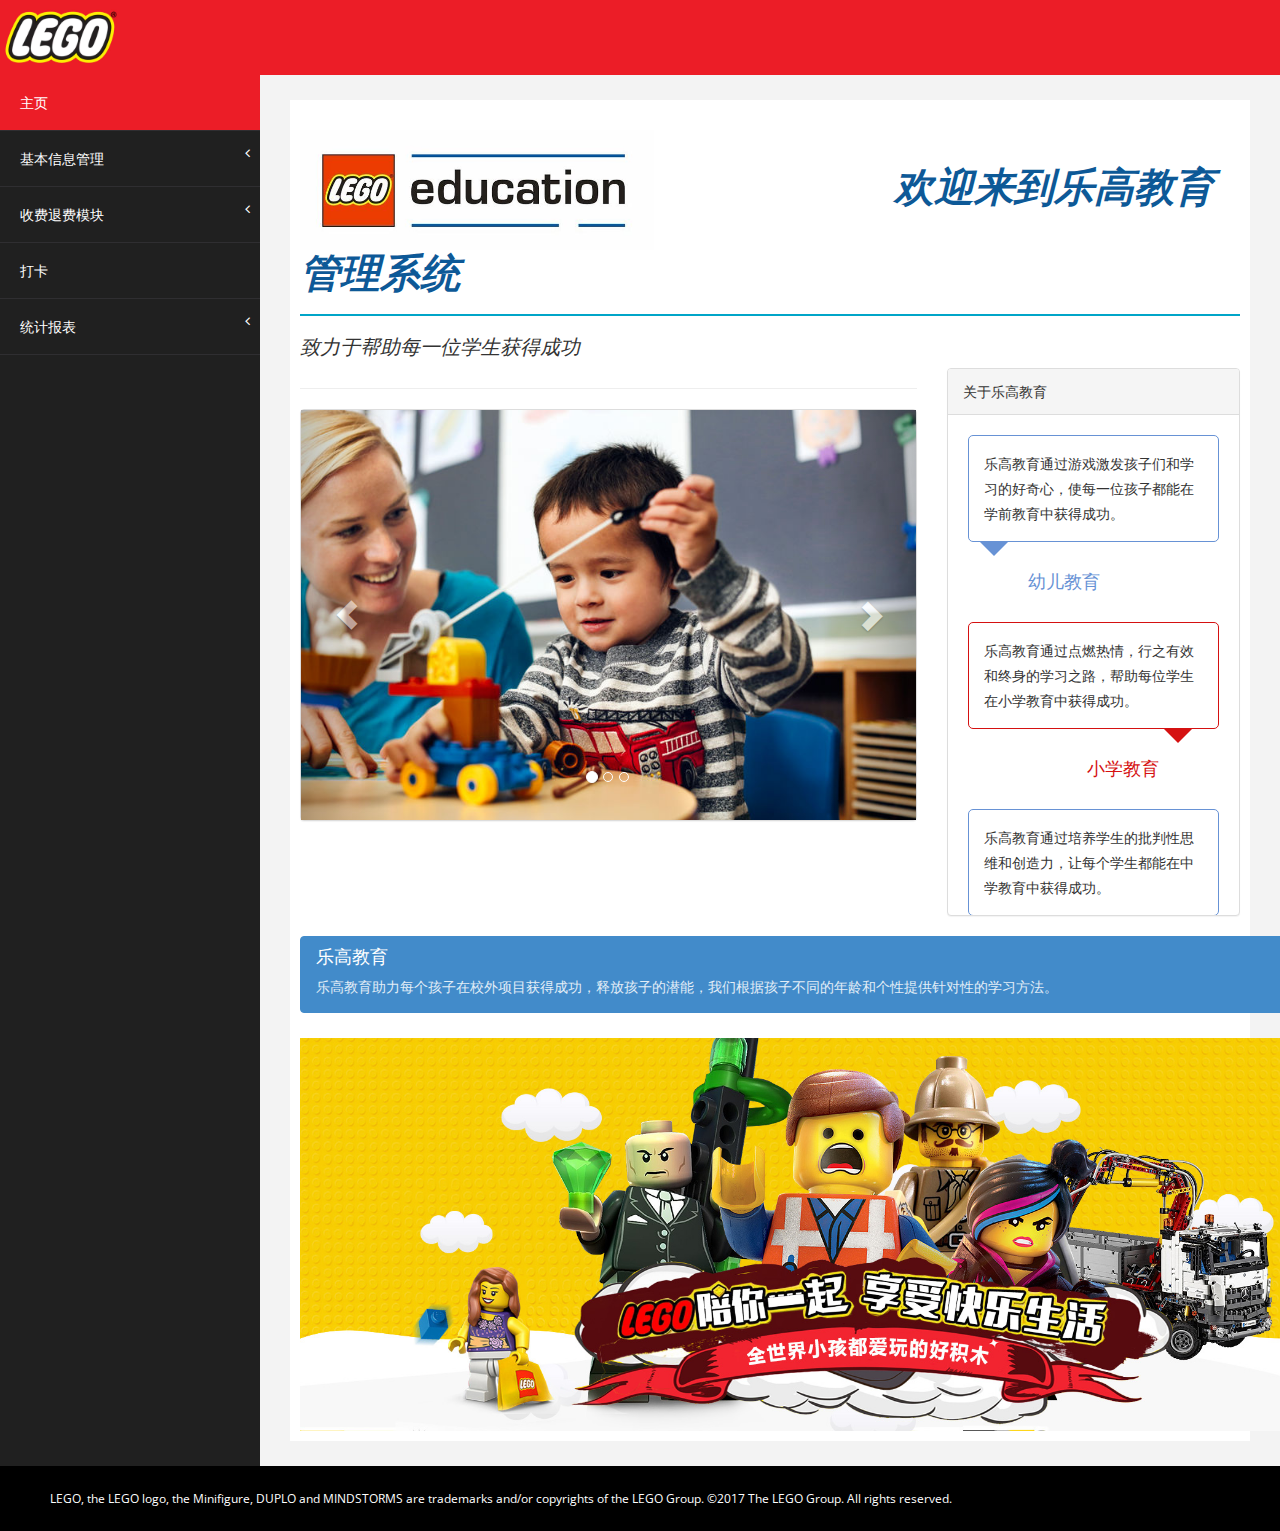
<file: eclipse-workspace/Lego2.0/WebRoot/index.html>
﻿<!DOCTYPE html>
<html xmlns="http://www.w3.org/1999/xhtml">
<head>
    <meta charset="utf-8" />
    <meta name="viewport" content="width=device-width, initial-scale=1.0" />
    <title>首页</title>

    <!-- BOOTSTRAP STYLES-->
    <link href="css/bootstrap.css" rel="stylesheet" />
    <!-- FONTAWESOME STYLES-->
    <link href="css/font-awesome.css" rel="stylesheet" />
       <!--CUSTOM BASIC STYLES-->
    <link href="css/basic.css" rel="stylesheet" />
    <!--CUSTOM MAIN STYLES-->
    <link href="css/custom.css" rel="stylesheet" />
    <!-- GOOGLE FONTS-->
    <link href='https://fonts.googleapis.com/css?family=Open+Sans' rel='stylesheet' type='text/css' />
	<script src=" js/jquery-1.10.2.js"></script>
	<script src=" js/lg.js"></script>
	
</head>
<body>
    <div id="wrapper">
        <nav class="navbar navbar-default navbar-cls-top " role="navigation" style="margin-bottom: 0">
            <div class="navbar-header">
                <button type="button" class="navbar-toggle" data-toggle="collapse" data-target=".sidebar-collapse">
                    <span class="sr-only">Toggle navigation</span>
                    <span class="icon-bar"></span>
                    <span class="icon-bar"></span>
                    <span class="icon-bar"></span>
                </button>
                <img src="img/Logo/LEGO.jpg"   height="75px">
            </div>

            
        </nav>
        <!-- /. NAV TOP  -->
        <nav class="navbar-default navbar-side" role="navigation">
            <div class="sidebar-collapse">
                <ul class="nav" id="main-menu">
                    <li>
                        

                    </li>


                    <li>
                        <a class="active-menu" href="index.html"><i class="fa fa-dashboard "></i>主页</a>
                    </li>
                    <li>
                        <a href="#"><i class="fa fa-desktop "></i>基本信息管理 <span class="fa arrow"></span></a>
                         <ul class="nav nav-second-level">
                            <li>
                                <a href="studentInformation.jsp"></i>学生信息管理</a>
                            </li>
                            <li>
                                <a href="teacherInformation.jsp"></i>教师信息管理</a>
                            </li>
                             <li>
                                <a href="payItem.jsp"></i>收费信息管理</a>
                            </li>
                            
                             <li>
                                <a href="listening.jsp"></i>试听信息管理</a>
                            </li>
                             <li>
                                 <a href="addClass.jsp"></i>班级管理</a>
                            </li>
                            
                            
                           
                        </ul>
                    </li>
                     <li>
                        <a href="#"><i class="fa fa-yelp "></i>收费退费模块 <span class="fa arrow"></span></a>
                         <ul class="nav nav-second-level">
                            <li>
                                <a href="getMoneyInformation.jsp"><i class="fa fa-coffee"></i>收费</a>
                            </li>
                            <li>
                                <a href="returnMoney.jsp"><i class="fa fa-flash "></i>退费</a>
                            </li>
                             <li>
                                <a href="moneyOfStatistical.jsp"><i class="fa fa-flash "></i>收费统计 </a>
                            </li>
                            
                           
                        </ul>
                    </li>
                    <li>
                        <a href="swipe.jsp"><i class="fa fa-flash "></i>打卡 </a>
                        
                    </li>
                     <li>
                        <a href="#"><i class="fa fa-bicycle "></i>统计报表 <span class="fa arrow"></span></a>
                         <ul class="nav nav-second-level">
                           
                              		<li>
                                <a href="statisticalStudent.jsp" ><i class="fa fa-desktop "></i>学生信息统计 </a>
                            </li>
                             <li>
                                <a href="shouFeiTongJi.jsp" ><i class="fa fa-code "></i>缴费信息统计</a>
                            </li>
                             <li>
                                <a href="tuiFeiTongJi.jsp" ><i class="fa fa-code "></i>退费信息统计</a>
                            </li>
                               
                             <li>
                        <a href="#"><i class="fa fa-bicycle "></i>打卡信息统计 <span class="fa arrow"></span></a>
                         <ul class="nav nav-second-level">
                           
                             <li>
                                <a href="swipeTongJi.jsp"><i class="fa fa-desktop "></i>教师打卡统计 </a>
                            </li>
                             <li>
                                <a href="swipeStudentTongJi.jsp"><i class="fa fa-code "></i>学生打卡统计</a>
                            </li>
                             
                           
                        </ul>
                    </li>
                           <li>
                                <a href="keShiTongJi.jsp" ><i class="fa fa-code "></i>课时信息统计</a>
                            </li>
                        </ul>
                   
            </div>

        </nav>
        <!-- /. NAV SIDE  -->
        <div id="page-wrapper">
            <div id="page-inner">
                <div class="row">
                    <div class="col-md-12">
                       
                        
                        
                        <h1 class="page-head-line">
                            <img src=" img/Logo/legoEducation2.jpg" height="120px"  >
                        &nbsp;&nbsp;&nbsp;&nbsp;&nbsp;&nbsp;&nbsp;&nbsp;&nbsp;&nbsp;&nbsp;&nbsp;&nbsp;&nbsp;&nbsp;&nbsp;&nbsp;&nbsp;&nbsp;&nbsp;&nbsp;&nbsp;
                        欢迎来到乐高教育管理系统 

                    <h1 class="page-subhead-line">致力于帮助每一位学生获得成功 </h1> 
                    
                  
                    </h1>
                        
                        

                    </div>
                </div>
                <!-- /. ROW  -->
                
                <!-- /. ROW  -->

                <div class="row">
                    <div class="col-md-8">
                        
                        <!-- /. ROW  -->
                        <hr />

                        <div class="panel panel-default">

                            <div id="carousel-example" class="carousel slide" data-ride="carousel">

                                <div class="carousel-inner">
                                    <div class="item active">

                                        <img src="img/slideshow/child.jpg" alt="" />

                                    </div>
                                    <div class="item">
                                        <img src=" img/slideshow/child3.jpg" alt="" />

                                    </div>
                                    <div class="item">
                                        <img src=" img/slideshow/child4.jpg" alt="" />

                                    </div>
                                </div>
                                <!--INDICATORS-->
                                <ol class="carousel-indicators">
                                    <li data-target="#carousel-example" data-slide-to="0" class="active"></li>
                                    <li data-target="#carousel-example" data-slide-to="1"></li>
                                    <li data-target="#carousel-example" data-slide-to="2"></li>
                                </ol>
                                <!--PREVIUS-NEXT BUTTONS-->
                                <a class="left carousel-control" href="#carousel-example" data-slide="prev">
                                    <span class="glyphicon glyphicon-chevron-left"></span>
                                </a>
                                <a class="right carousel-control" href="#carousel-example" data-slide="next">
                                    <span class="glyphicon glyphicon-chevron-right"></span>
                                </a>
                            </div>
                        </div>
                    </div>
                    <!-- /.REVIEWS &  SLIDESHOW  -->
                    <div class="col-md-4">

                        <div class="panel panel-default">
                            <div class="panel-heading">
                                关于乐高教育
                            </div>
                            <div class="panel-body" style="padding: 0px;">
                                <div class="chat-widget-main">

                                    
                                    <div class="chat-widget-left">
                                        乐高教育通过游戏激发孩子们和学习的好奇心，使每一位孩子都能在学前教育中获得成功。
                                    </div>
                                    <div class="chat-widget-name-left">
                                        <h4>幼儿教育</h4>
                                    </div>
                                    <div class="chat-widget-right">
                                       乐高教育通过点燃热情，行之有效和终身的学习之路，帮助每位学生在小学教育中获得成功。
                                    </div>
                                    <div class="chat-widget-name-right">
                                        <h4>小学教育 </h4>
                                    </div>
                                    <div class="chat-widget-left">
                                        乐高教育通过培养学生的批判性思维和创造力，让每个学生都能在中学教育中获得成功。
                                    </div>
                                    <div class="chat-widget-name-left">
                                        <h4>中学教育</h4>
                                    </div>
                                    
                                </div>
                            </div>
                            
                        </div>


                    </div>
                    <!--/.Chat Panel End-->
                </div>
                <!-- /. ROW  -->


                <div class="row">

                    <div class="col-md-8">
                        <div class="list-group">
                            <a href="#" class="list-group-item active">
                                <h4 class="list-group-item-heading">乐高教育</h4>
                                <p class="list-group-item-text" style="line-height: 30px;">
       乐高教育助力每个孩子在校外项目获得成功，释放孩子的潜能，我们根据孩子不同的年龄和个性提供针对性的学习方法。
                                </p>
                            </a>
                        </div>
                        <br />
                        <!-- 16:9 aspect ratio -->
                        
                    </div>
                    
                </div>
                <img src=" img/Logo/28.jpg" style="width:1180px" >
                
                <!--/.ROW-->

            </div>
            <!-- /. PAGE INNER  -->
        </div>
        <!-- /. PAGE WRAPPER  -->
    </div>
    <!-- /. WRAPPER  -->

    <div id="footer-sec">
        LEGO, the LEGO logo, the Minifigure, DUPLO and MINDSTORMS are trademarks and/or copyrights of the LEGO Group. ©2017 The LEGO Group. All rights reserved. 
    </div>
    <!-- /. FOOTER  -->
    <!-- SCRIPTS -AT THE BOTOM TO REDUCE THE LOAD TIME-->
    <!-- JQUERY SCRIPTS -->
    
    <!-- BOOTSTRAP SCRIPTS -->
    <script src=" js/bootstrap.js"></script>
    
    <!-- METISMENU SCRIPTS -->
    <script src=" js/jquery.metisMenu.js"></script>
       <!-- CUSTOM SCRIPTS -->
    <script src=" js/custom.js"></script>
    <script src=" js/lg.js"></script>


</body>
</html>
</file>
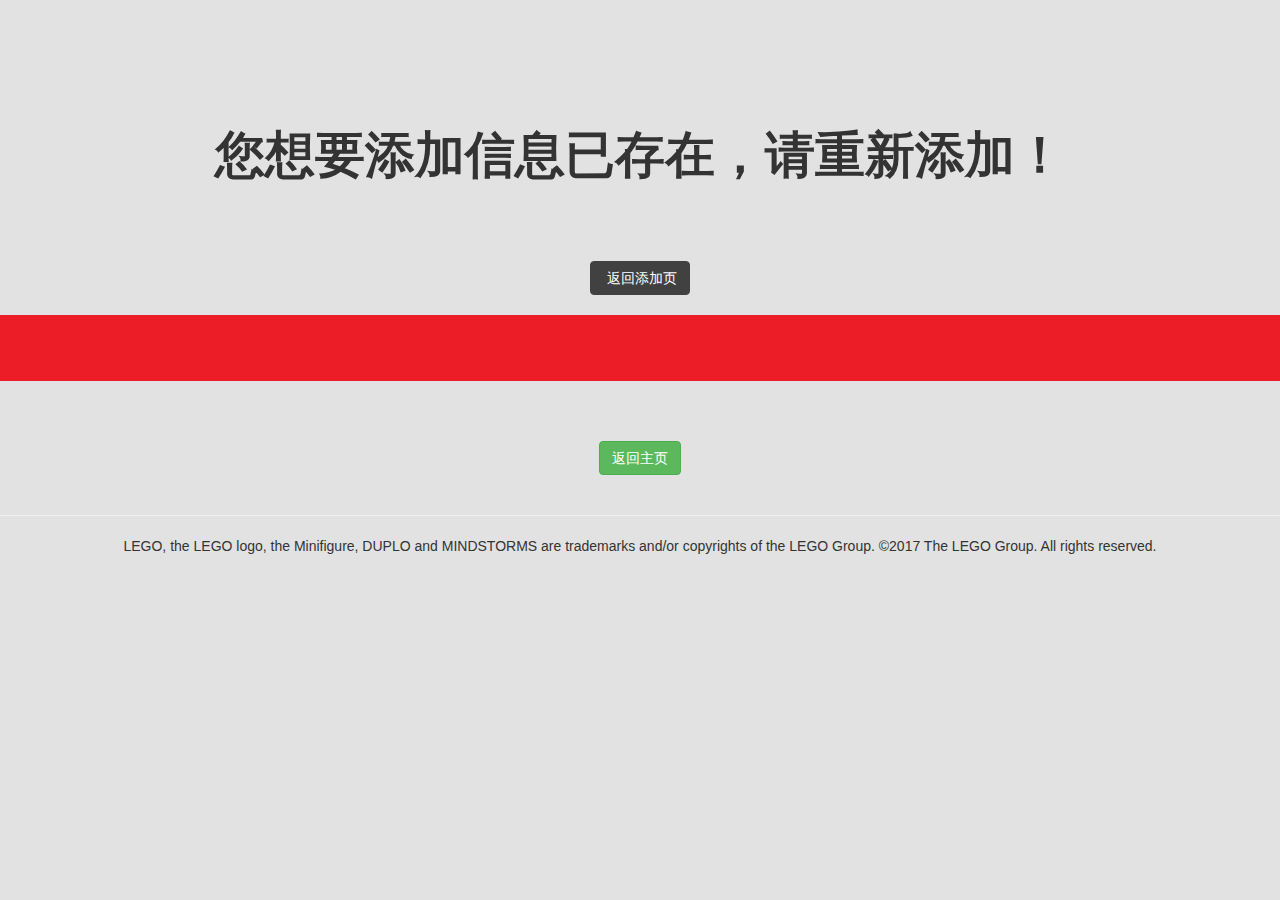
<file: eclipse-workspace/Lego2.0/WebRoot/errorAdd.html>
<!DOCTYPE html>
<html xmlns="http://www.w3.org/1999/xhtml">
<head>
      <meta charset="utf-8" />
    <meta name="viewport" content="width=device-width, initial-scale=1.0" />
    <title>添加失败</title>

    <!-- BOOTSTRAP STYLES-->
    <script>
    function goback(){
	
	history.back();
	
}
    
    
    </script>
    <link href=" css/bootstrap.css" rel="stylesheet" />
    <!-- FONTAWESOME STYLES-->
    <link href=" css/font-awesome.css" rel="stylesheet" />
     <!-- PAGE LEVEL STYLES-->
    <link href=" css/error.css" rel="stylesheet" />
    <!-- GOOGLE FONTS-->
    <link href='https://fonts.googleapis.com/css?family=Open+Sans' rel='stylesheet' type='text/css' />

</head>
<body>
    <div class="container">
        
         <div class="row text-center">
               
                <div class="col-md-12 set-pad" >
                           
                            <strong class="error-txt">您想要添加信息已存在，请重新添加！</strong>
                          <br>
                          <br>
                          <br>
                    <a  onclick="goback()" class="btn btn-danger" ><i class="fa fa-mail-reply"></i>&nbsp;返回添加页</a>
                        </div>
                
                
        </div>
    </div>
    <div class="c-err">
        <div class="container">
        <!--Search Section Start-->
        <div class="row ">
            <div class="form-group input-group col-md-6 col-md-offset-3">
                
                <span class="input-group-btn">
                   
                </span>
            </div>
            <br />

        </div>
        <!--Search Section end-->


    </div>
    </div>
    <div class="container">
        <div class="row text-center">
            <div class="col-md-12">
                  <br />
    <br />
               <a class="btn btn-success" href="index.html">
                        返回主页
                    </a>
                  <br />
    <br />
            </div>

        </div>

    </div>
  
  
    <hr />
    <div class="container">
        <div class="row text-center">
            <div class="col-md-12">
                
                LEGO, the LEGO logo, the Minifigure, DUPLO and MINDSTORMS are trademarks and/or copyrights of the LEGO Group. ©2017 The LEGO Group. All rights reserved. 
            </div>

        </div>

    </div>
    
</body>
</html>
</file>
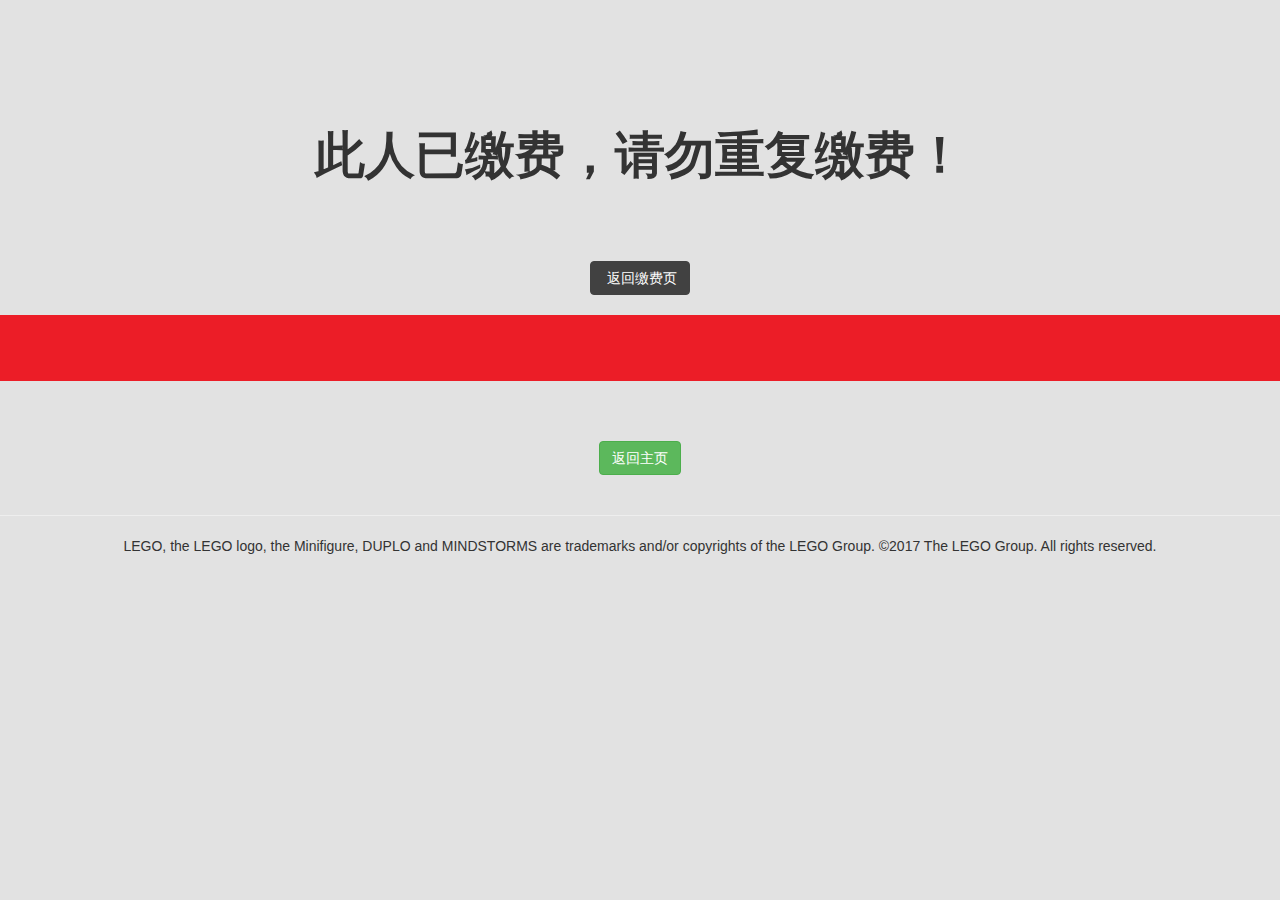
<file: eclipse-workspace/Lego2.0/WebRoot/errorGetMoney.html>
<!DOCTYPE html>
<html xmlns="http://www.w3.org/1999/xhtml">
<head>
      <meta charset="utf-8" />
    <meta name="viewport" content="width=device-width, initial-scale=1.0" />
    <title>缴费失败</title>

    <!-- BOOTSTRAP STYLES-->
    <script>
    function goback(){
	
	history.back();
	
}
    
    
    </script>
    <link href=" css/bootstrap.css" rel="stylesheet" />
    <!-- FONTAWESOME STYLES-->
    <link href=" css/font-awesome.css" rel="stylesheet" />
     <!-- PAGE LEVEL STYLES-->
    <link href=" css/error.css" rel="stylesheet" />
    <!-- GOOGLE FONTS-->
    <link href='https://fonts.googleapis.com/css?family=Open+Sans' rel='stylesheet' type='text/css' />

</head>
<body>
    <div class="container">
        
         <div class="row text-center">
               
                <div class="col-md-12 set-pad" >
                           
                            <strong class="error-txt">此人已缴费，请勿重复缴费！</strong>
                          <br>
                          <br>
                          <br>
                    <a  onclick="goback()" class="btn btn-danger" ><i class="fa fa-mail-reply"></i>&nbsp;返回缴费页</a>
                        </div>
                
                
        </div>
    </div>
    <div class="c-err">
        <div class="container">
        <!--Search Section Start-->
        <div class="row ">
            <div class="form-group input-group col-md-6 col-md-offset-3">
                
                <span class="input-group-btn">
                   
                </span>
            </div>
            <br />

        </div>
        <!--Search Section end-->


    </div>
    </div>
    <div class="container">
        <div class="row text-center">
            <div class="col-md-12">
                  <br />
    <br />
               <a class="btn btn-success" href="index.html">
                        返回主页
                    </a>
                  <br />
    <br />
            </div>

        </div>

    </div>
  
  
    <hr />
    <div class="container">
        <div class="row text-center">
            <div class="col-md-12">
                
                LEGO, the LEGO logo, the Minifigure, DUPLO and MINDSTORMS are trademarks and/or copyrights of the LEGO Group. ©2017 The LEGO Group. All rights reserved. 
            </div>

        </div>

    </div>
    
</body>
</html>
</file>
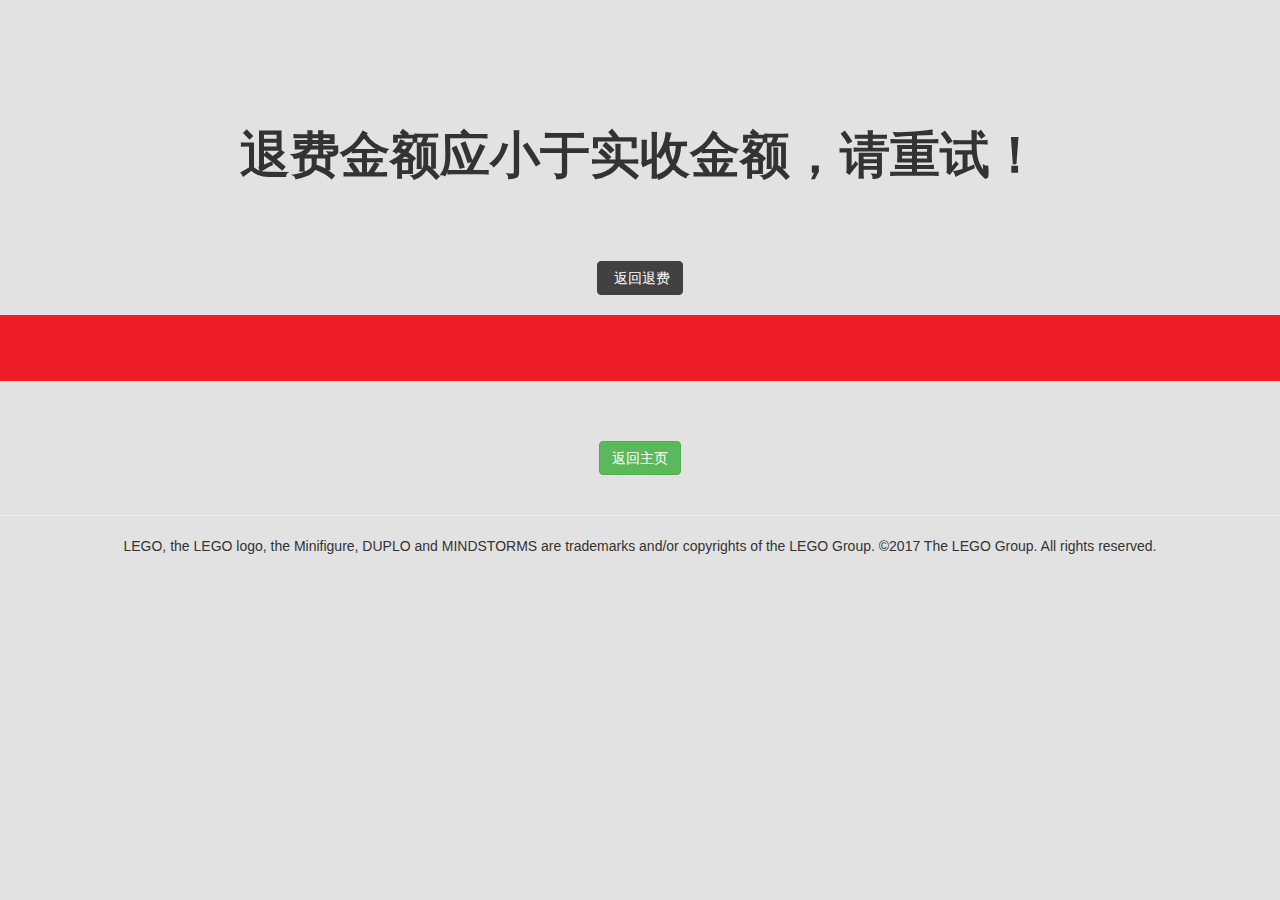
<file: eclipse-workspace/Lego2.0/WebRoot/errorReturnMoney.html>
<!DOCTYPE html>
<html xmlns="http://www.w3.org/1999/xhtml">
<head>
      <meta charset="utf-8" />
    <meta name="viewport" content="width=device-width, initial-scale=1.0" />
    <title>退费失败</title>

    <!-- BOOTSTRAP STYLES-->
    <script>
    function goback(){
	
	history.back();
	
}
    
    
    </script>
    <link href=" css/bootstrap.css" rel="stylesheet" />
    <!-- FONTAWESOME STYLES-->
    <link href=" css/font-awesome.css" rel="stylesheet" />
     <!-- PAGE LEVEL STYLES-->
    <link href=" css/error.css" rel="stylesheet" />
    <!-- GOOGLE FONTS-->
    <link href='https://fonts.googleapis.com/css?family=Open+Sans' rel='stylesheet' type='text/css' />

</head>
<body>
    <div class="container">
        
         <div class="row text-center">
               
                <div class="col-md-12 set-pad" >
                           
                            <strong class="error-txt">退费金额应小于实收金额，请重试！</strong>
                          <br>
                          <br>
                          <br>
                    <a  onclick="goback()" class="btn btn-danger" ><i class="fa fa-mail-reply"></i>&nbsp;返回退费</a>
                        </div>
                
                
        </div>
    </div>
    <div class="c-err">
        <div class="container">
        <!--Search Section Start-->
        <div class="row ">
            <div class="form-group input-group col-md-6 col-md-offset-3">
                
                <span class="input-group-btn">
                   
                </span>
            </div>
            <br />

        </div>
        <!--Search Section end-->


    </div>
    </div>
    <div class="container">
        <div class="row text-center">
            <div class="col-md-12">
                  <br />
    <br />
               <a class="btn btn-success" href="index.html">
                        返回主页
                    </a>
                  <br />
    <br />
            </div>

        </div>

    </div>
  
  
    <hr />
    <div class="container">
        <div class="row text-center">
            <div class="col-md-12">
                
                LEGO, the LEGO logo, the Minifigure, DUPLO and MINDSTORMS are trademarks and/or copyrights of the LEGO Group. ©2017 The LEGO Group. All rights reserved. 
            </div>

        </div>

    </div>
    
</body>
</html>
</file>
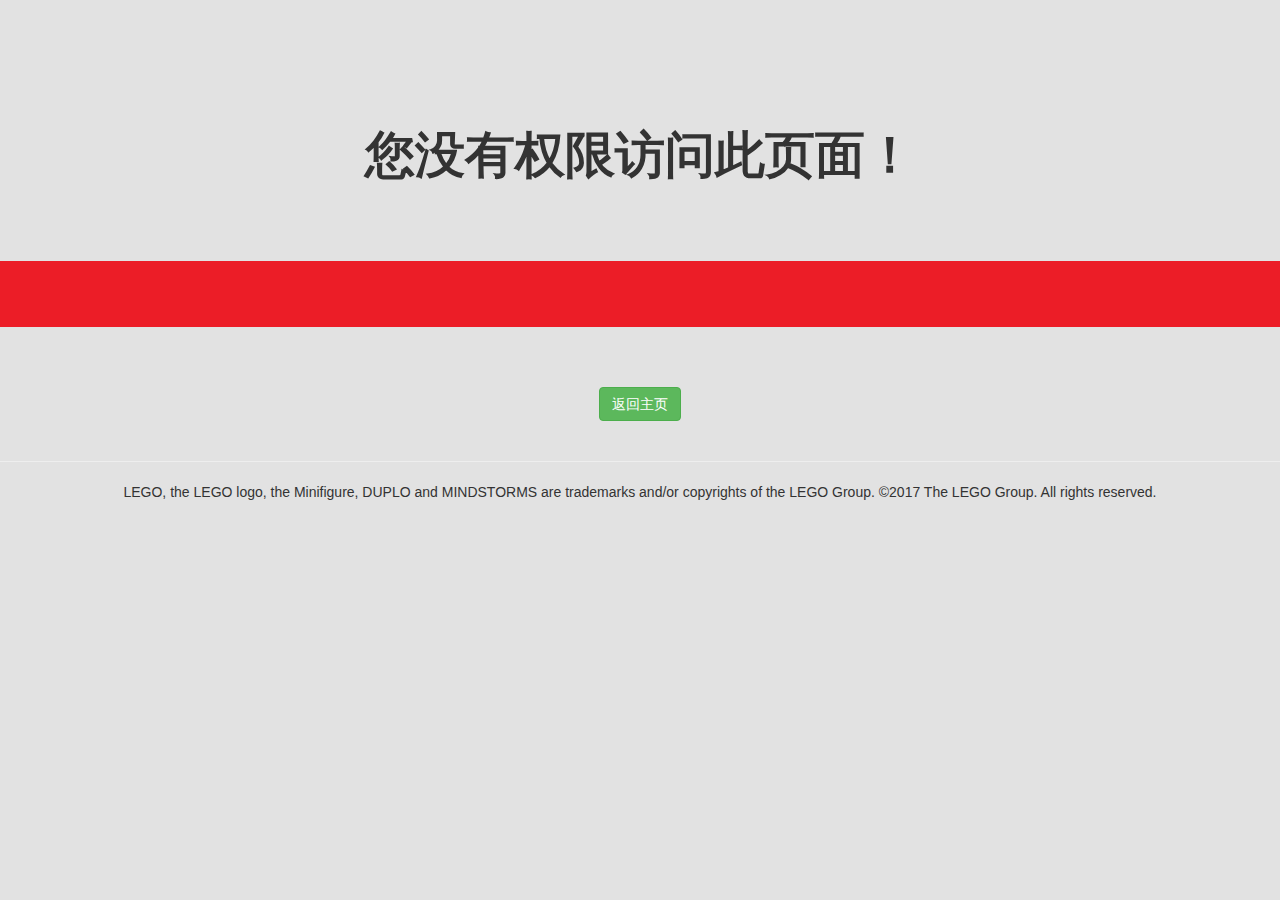
<file: eclipse-workspace/Lego2.0/WebRoot/errorYouDoNotHavePermission.html>
<!DOCTYPE html>
<html xmlns="http://www.w3.org/1999/xhtml">
<head>
      <meta charset="utf-8" />
    <meta name="viewport" content="width=device-width, initial-scale=1.0" />
    <title>抱歉</title>

    <!-- BOOTSTRAP STYLES-->
    <script>
    function goback(){
	
	history.back();
	
}
    
    
    </script>
    <link href=" css/bootstrap.css" rel="stylesheet" />
    <!-- FONTAWESOME STYLES-->
    <link href=" css/font-awesome.css" rel="stylesheet" />
     <!-- PAGE LEVEL STYLES-->
    <link href=" css/error.css" rel="stylesheet" />
    <!-- GOOGLE FONTS-->
    <link href='https://fonts.googleapis.com/css?family=Open+Sans' rel='stylesheet' type='text/css' />

</head>
<body>
    <div class="container">
        
         <div class="row text-center">
               
                <div class="col-md-12 set-pad" >
                           
                            <strong class="error-txt">您没有权限访问此页面！</strong>
                          <br>
                          <br>
                         
                        </div>
                
                
        </div>
    </div>
    <div class="c-err">
        <div class="container">
        <!--Search Section Start-->
        <div class="row ">
            <div class="form-group input-group col-md-6 col-md-offset-3">
                
                <span class="input-group-btn">
                   
                </span>
            </div>
            <br />

        </div>
        <!--Search Section end-->


    </div>
    </div>
    <div class="container">
        <div class="row text-center">
            <div class="col-md-12">
                  <br />
    <br />
               <a class="btn btn-success" href="index.html">
                        返回主页
                    </a>
                  <br />
    <br />
            </div>

        </div>

    </div>
  
  
    <hr />
    <div class="container">
        <div class="row text-center">
            <div class="col-md-12">
                
                LEGO, the LEGO logo, the Minifigure, DUPLO and MINDSTORMS are trademarks and/or copyrights of the LEGO Group. ©2017 The LEGO Group. All rights reserved. 
            </div>

        </div>

    </div>
    
</body>
</html>
</file>
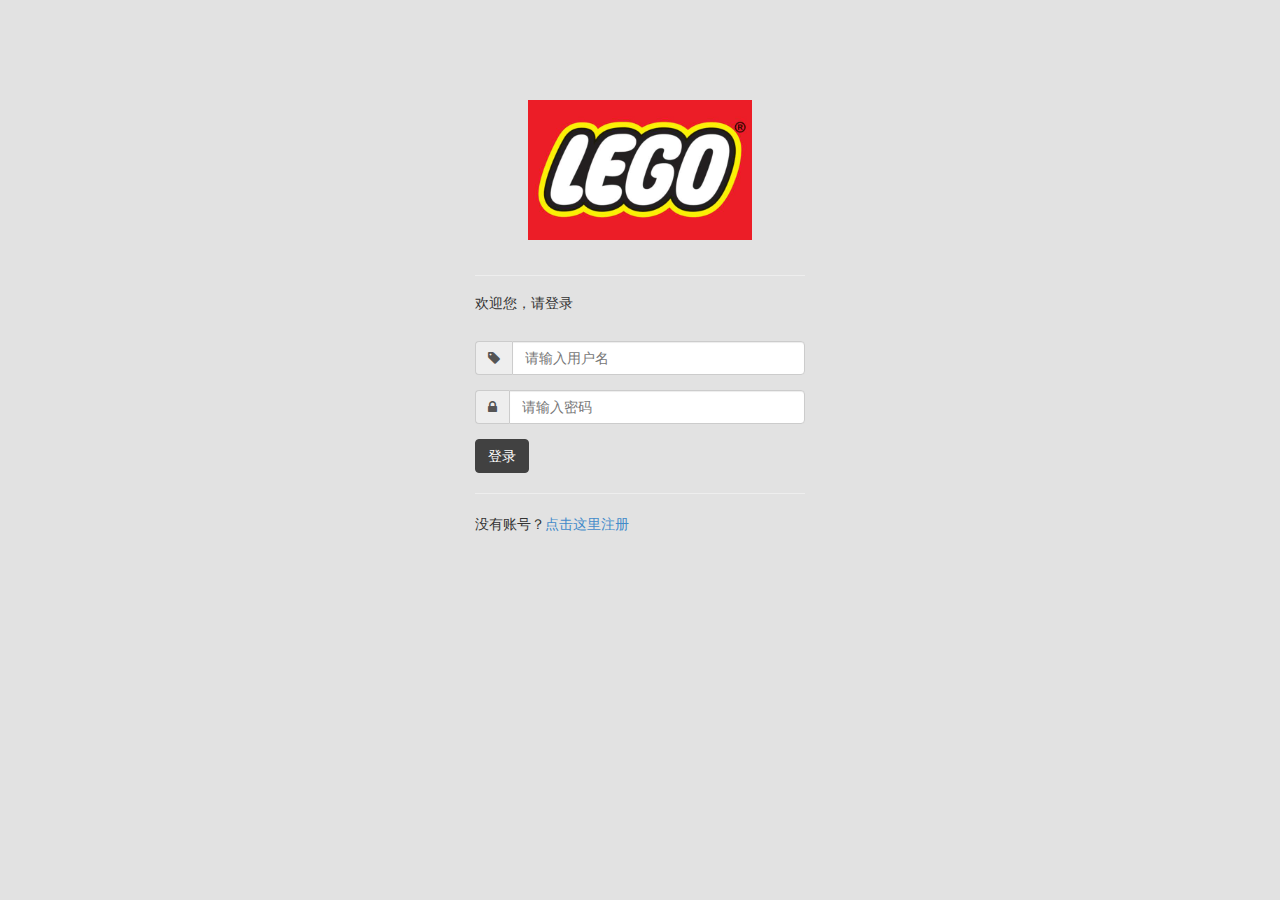
<file: eclipse-workspace/Lego2.0/WebRoot/login.html>
﻿<!DOCTYPE html>

<html xmlns="http://www.w3.org/1999/xhtml">
<head>
<style>
	.int{ height: 30px; text-align: left; width: 600px; }
     	.errmsg{
     	color:red;
     	font-size:13px;
     display:none;
     }
     .high{ color: red; }
     .msg{ font-size: 13px; }
     .onError{ color: red; }
     .onSuccess{ color: green; }

		</style>
<script type = "text/javascript" src = "js/jquery.min.js"></script>
<script type="text/javascript" charset="GBK" src="js/lg.js"></script> 
      <meta charset="utf-8" />
    <meta name="viewport" content="width=device-width, initial-scale=1.0" />
    <title>登录</title>

    <!-- BOOTSTRAP STYLES-->
    <link href="css/bootstrap.css" rel="stylesheet" />
    <!-- FONTAWESOME STYLES-->
    <link href="css/font-awesome.css" rel="stylesheet" />
    <!-- GOOGLE FONTS-->
    <link href='https://fonts.googleapis.com/css?family=Open+Sans' rel='stylesheet' type='text/css' />
	 
</head>
<body style="background-color: #E2E2E2;">
    <div class="container">
        <div class="row text-center " style="padding-top:100px;">
            <div class="col-md-12">
                <img src="img/Logo/LEGO.jpg"  height="140px" />
            </div>
        </div>
         <div class="row ">
               
                <div class="col-md-4 col-md-offset-4 col-sm-6 col-sm-offset-3 col-xs-10 col-xs-offset-1">
                           
                            <div class="panel-body">
                                
                                    <hr />
                                    <h5>欢迎您，请登录</h5>
                                       <br />
                                       <label id = "errmsg1" class="errmsg" >*用户名不能为空</label>
                                     <div class="form-group input-group">
                                            <span class="input-group-addon"><i class="fa fa-tag"  ></i></span>
                                            
                                          <input type="text"  class="form-control" name="username" placeholder="请输入用户名 " />
                                        </div>
                                        <label id = "errmsg2" class="errmsg">*密码不能为空</label>
                                            <div class="form-group input-group">
                                           
                                            <span class="input-group-addon"><i class="fa fa-lock"  ></i></span>
                    		 
                    		 <input type="password"  class="form-control" name="password2" placeholder="请输入密码" />
                                        </div>
                                    
                                     
                                     <input type = "button" class="btn btn-primary " id = "send"value = "登录"/>
                                    <hr />
                                    没有账号？<a href="register.jsp">点击这里注册</a>
                                    
                            </div>
                           
                        </div>
                
                
        </div>
    </div>

</body>
</html>
</file>
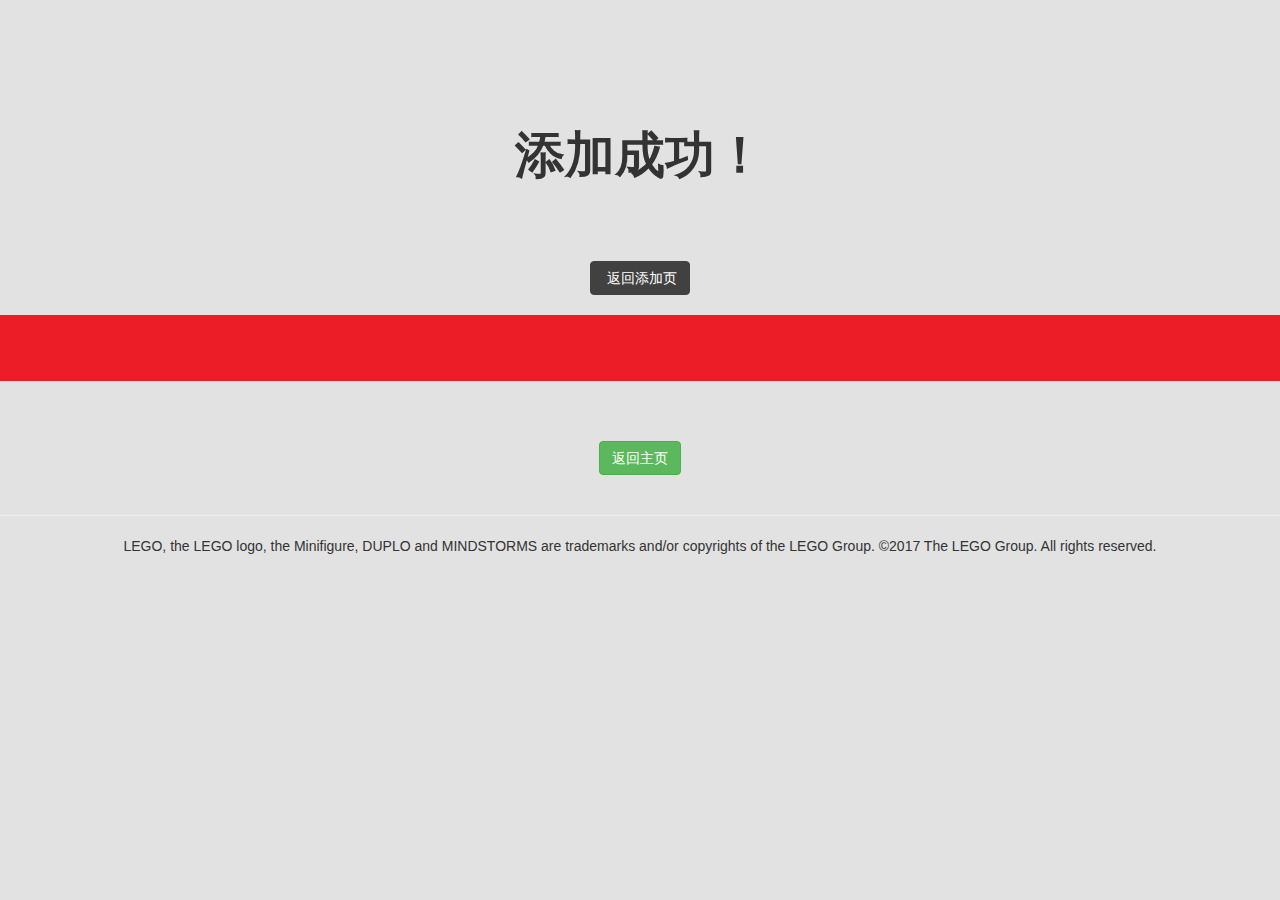
<file: eclipse-workspace/Lego2.0/WebRoot/successAdd.html>
<!DOCTYPE html>
<html xmlns="http://www.w3.org/1999/xhtml">
<head>
      <meta charset="utf-8" />
    <meta name="viewport" content="width=device-width, initial-scale=1.0" />
    <title>添加成功</title>

    <!-- BOOTSTRAP STYLES-->
    <script>
    function goback(){
	
	history.back();
	
}
    
    
    </script>
    <link href=" css/bootstrap.css" rel="stylesheet" />
    <!-- FONTAWESOME STYLES-->
    <link href=" css/font-awesome.css" rel="stylesheet" />
     <!-- PAGE LEVEL STYLES-->
    <link href=" css/error.css" rel="stylesheet" />
    <!-- GOOGLE FONTS-->
    <link href='https://fonts.googleapis.com/css?family=Open+Sans' rel='stylesheet' type='text/css' />

</head>
<body>
    <div class="container">
        
         <div class="row text-center">
               
                <div class="col-md-12 set-pad" >
                           
                            <strong class="error-txt">添加成功！</strong>
                          <br>
                          <br>
                          <br>
                    <a  onclick="goback()" class="btn btn-danger" ><i class="fa fa-mail-reply"></i>&nbsp;返回添加页</a>
                        </div>
                
                
        </div>
    </div>
    <div class="c-err">
        <div class="container">
        <!--Search Section Start-->
        <div class="row ">
            <div class="form-group input-group col-md-6 col-md-offset-3">
                
                <span class="input-group-btn">
                   
                </span>
            </div>
            <br />

        </div>
        <!--Search Section end-->


    </div>
    </div>
    <div class="container">
        <div class="row text-center">
            <div class="col-md-12">
                  <br />
    <br />
               <a class="btn btn-success" href="index.html">
                        返回主页
                    </a>
                  <br />
    <br />
            </div>

        </div>

    </div>
  
  
    <hr />
    <div class="container">
        <div class="row text-center">
            <div class="col-md-12">
                
                LEGO, the LEGO logo, the Minifigure, DUPLO and MINDSTORMS are trademarks and/or copyrights of the LEGO Group. ©2017 The LEGO Group. All rights reserved. 
            </div>

        </div>

    </div>
    
</body>
</html>
</file>
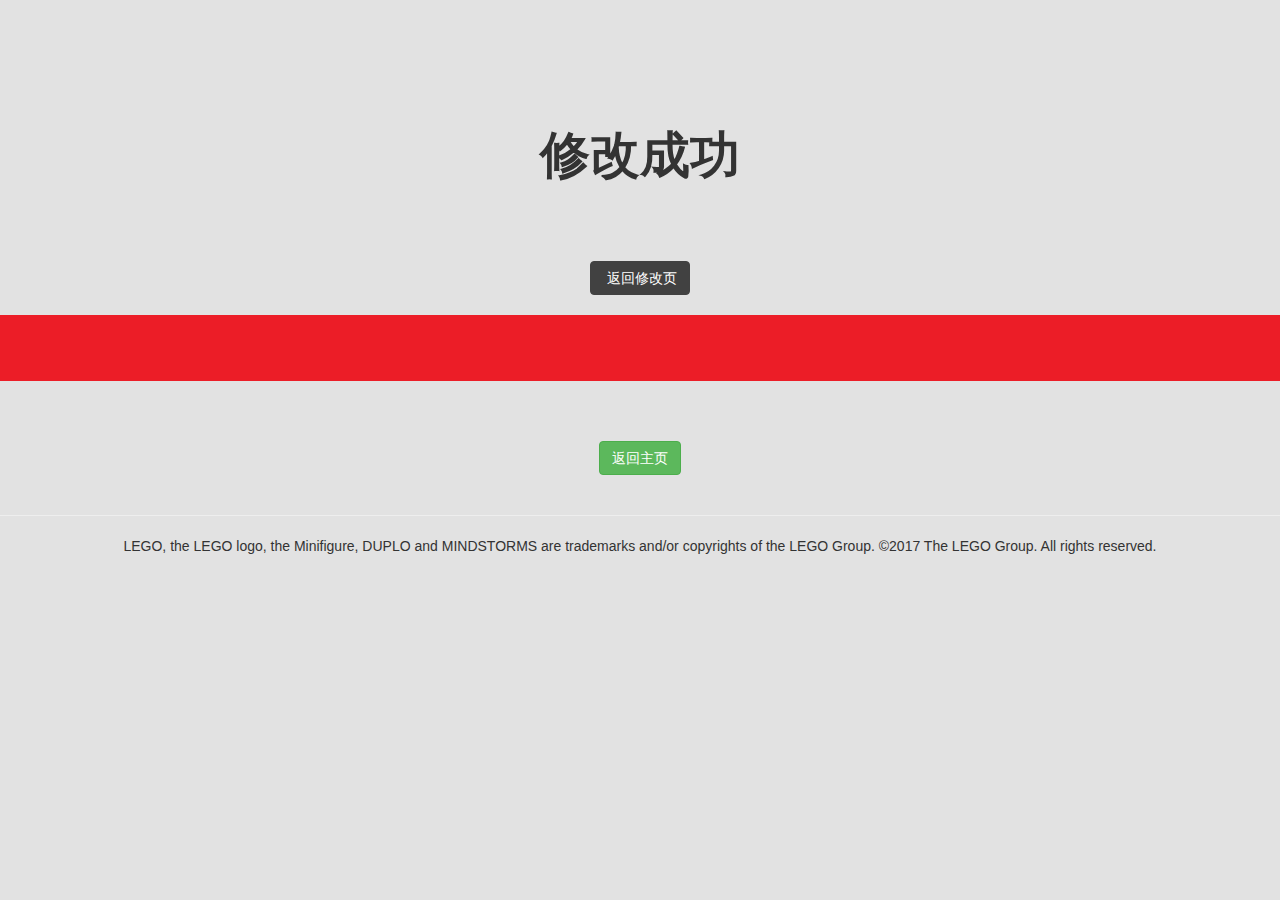
<file: eclipse-workspace/Lego2.0/WebRoot/successEdit.html>
<!DOCTYPE html>
<html xmlns="http://www.w3.org/1999/xhtml">
<head>
      <meta charset="utf-8" />
    <meta name="viewport" content="width=device-width, initial-scale=1.0" />
    <title>修改成功</title>

    <!-- BOOTSTRAP STYLES-->
    <script>
    function goback(){
	
	history.back();
	
}
    
    
    </script>
    <link href=" css/bootstrap.css" rel="stylesheet" />
    <!-- FONTAWESOME STYLES-->
    <link href=" css/font-awesome.css" rel="stylesheet" />
     <!-- PAGE LEVEL STYLES-->
    <link href=" css/error.css" rel="stylesheet" />
    <!-- GOOGLE FONTS-->
    <link href='https://fonts.googleapis.com/css?family=Open+Sans' rel='stylesheet' type='text/css' />

</head>
<body>
    <div class="container">
        
         <div class="row text-center">
               
                <div class="col-md-12 set-pad" >
                           
                            <strong class="error-txt">修改成功</strong>
                          <br>
                          <br>
                          <br>
                    <a  onclick="goback()" class="btn btn-danger" ><i class="fa fa-mail-reply"></i>&nbsp;返回修改页</a>
                        </div>
                
                
        </div>
    </div>
    <div class="c-err">
        <div class="container">
        <!--Search Section Start-->
        <div class="row ">
            <div class="form-group input-group col-md-6 col-md-offset-3">
                
                <span class="input-group-btn">
                   
                </span>
            </div>
            <br />

        </div>
        <!--Search Section end-->


    </div>
    </div>
    <div class="container">
        <div class="row text-center">
            <div class="col-md-12">
                  <br />
    <br />
               <a class="btn btn-success" href="index.html">
                        返回主页
                    </a>
                  <br />
    <br />
            </div>

        </div>

    </div>
  
  
    <hr />
    <div class="container">
        <div class="row text-center">
            <div class="col-md-12">
                
                LEGO, the LEGO logo, the Minifigure, DUPLO and MINDSTORMS are trademarks and/or copyrights of the LEGO Group. ©2017 The LEGO Group. All rights reserved. 
            </div>

        </div>

    </div>
    
</body>
</html>
</file>
<file: eclipse-workspace/Lego2.0/WebRoot/css/basic.css>
/*=============================================================
    Authour URI: www.binarytheme.com
    License: Commons Attribution 3.0

    http://creativecommons.org/licenses/by/3.0/

    100% To use For Personal And Commercial Use.
    IN EXCHANGE JUST GIVE US CREDITS AND TELL YOUR FRIENDS ABOUT US
   
    ========================================================  */


/*==============================================
    BASIC  STYLES    
    =============================================*/
body {
    font-family: 'Open Sans', sans-serif;
    line-height:25px;
}

#wrapper {
    width: 100%;
    background: #202020;
}

#page-wrapper {
    padding: 15px 15px;
    min-height: 600px;
    background: #F3F3F3;
}

#page-inner {
    width: 100%;
    margin: 10px 20px 10px 0px;
    background-color: #fff!important;
    padding: 10px;
    min-height: 1150px;
}

.page-head-line {
    font-size: 40px;
    text-transform: uppercase;
    color: #0D5997;
    font-style:italic;
    
    font-weight: 800;
    padding-bottom: 20px;
    border-bottom: 2px solid #00A5C8;
    margin-bottom: 10px;
}

.page-subhead-line {
    font-size: 20px;
   
    font-style:italic;
    
    border-bottom:1px ;

}


/*==============================================
    MENU STYLES    
    =============================================*/


.navbar-cls-top .navbar-brand {
    color: #fff;
    background: #202020;
    width: 260px;
    text-align: center;
    height: 75px;
    font-size: 20px;
    letter-spacing: 1px;
    font-weight: 900;
    padding-top: 25px;
    text-transform:uppercase;
}

.header-right {
    color: #fff;
    padding: 15px 50px 5px 50px;
    float: right;
    font-size: 16px;
}

.navbar-cls-top .navbar-brand:hover {
    background: #202020;
    color: #fff;
}

.user-img-div {
    min-height: 140px;
    padding: 20px;
    background-color: rgba(255, 255, 255, .15);
}

    .user-img-div img {
        max-height: 60px;
    }

    .user-img-div .inner-text {
        text-align: right;
        position: relative;
        color: #fff;
        font-weight: 800;
        line-height: 25px;
    }

.active-menu {
    background-color: #EC1D27!important;
}
.active-menu-top {
    background-color: #000!important;
}

.arrow {
    float: right;
}

.fa.arrow:before {
    content: "\f104";
}

.active > a > .fa.arrow:before {
    content: "\f107";
}


.nav-second-level li,
.nav-third-level li {
    border-bottom: none !important;
}

    .nav-second-level li a {
        padding-left: 37px;
    }

    .nav-third-level li a {
        padding-left: 55px;
    }

.sidebar-collapse, .sidebar-collapse .nav {
    background: none;
}

    .sidebar-collapse .nav {
        padding: 0;
    }

        .sidebar-collapse .nav > li > a {
            color: #fff;
            background: #202020;
            text-shadow: none;
            padding: 15px 40px;
            border-bottom: 1px solid #2F2E31;
        }

    .sidebar-collapse > .nav > li > a {
        padding: 15px 10px;
    }

    .sidebar-collapse .nav > li > a:hover,
    .sidebar-collapse .nav > li > a:focus {
        background: #0A0A0A;
        outline: 0;
    }



.nav-second-level > li:last-child > a:after,
.nav-third-level > li:last-child > a:after {
    height: 50%;
}

.nav-third-level > li > a:after,
.nav-third-level > li > a:before {
    left: 40px;
}

.navbar-side {
    border: none;
    background-color: #202020;
}

.navbar-cls-top {
    background: #EC1D27;
    border-bottom: none;
}


.navbar-default {
    border: 0px solid black;
}

.navbar-header {
    background: #000000;
}

.navbar-default .navbar-toggle:hover, .navbar-default .navbar-toggle:focus {
    background-color: #00CA79;
}

.navbar-default .navbar-toggle {
    border-color: #fff;
}

    .navbar-default .navbar-toggle .icon-bar {
        background-color: #FFF;
    }

.nav > li > a > i {
    margin-right: 10px;
}
/*==============================================
    FOOTER  STYLES    
    =============================================*/
#footer-sec {
    background-color:#000;
    padding:20px 50px;
    color:#fff;
    font-size:12px;
}

    #footer-sec a {
        color:#fff;
    }
    #footer-sec a:hover,a:focus {
        color:#fff;
        text-decoration:none;
    }
/*==============================================
    MEDIA QUERIES     
    =============================================*/

@media (min-width:768px) {
    #page-wrapper {
        margin: 0 0 0 260px;
        padding: 15px 30px;
        min-height: 1200px;
    }


    .navbar-side {
        z-index: 1;
        position: absolute;
        width: 260px;
    }

    .navbar {
        border-radius: 0px;
    }
}
</file>
<file: eclipse-workspace/Lego2.0/WebRoot/css/custom.css>
﻿/*=============================================================
    Authour URI: www.binarytheme.com
    License: Commons Attribution 3.0

    http://creativecommons.org/licenses/by/3.0/

    100% To use For Personal And Commercial Use.
    IN EXCHANGE JUST GIVE US CREDITS AND TELL YOUR FRIENDS ABOUT US
   
    ========================================================  */

/*==============================================
    MAIN BOX  STYLES    
    =============================================*/
.main-box {
    text-align:center;
    padding:20px;
    border-radius:5px;
    -moz-border-radius:5px ;
    -webkit-border-radius:5px;
    margin-bottom:40px;
}
    .main-box a,.main-box a:hover {
        color:#fff;
        text-decoration:none;

    }
.mb-dull {
    background-color:#8F8F2C;
}
.mb-red {
    background-color:#d36f2e;
}
.mb-pink {
    background-color:#FF2F71;
}
    .main-box h5 {
        font-size:16px;
        font-weight:800;
        text-transform:uppercase;
    }
/*==============================================
    CHAT WINDOW  STYLES    
    =============================================*/

.chat-widget-main {
    max-height:500px;
    padding:20px;
    overflow:auto;
}
.chat-widget-left:after {
    top: 100%;
    left: 10%;
    border: solid transparent;
    content: " ";
    position: absolute;
    border-top-color: #6792d5;
    border-width: 15px;
    margin-left: -15px;
   
}

.chat-widget-left {
    width: 100%;
    height: auto;
    padding: 15px;
    -webkit-border-radius: 5px;
    -moz-border-radius: 5px;
    border-radius: 5px;
    position: relative;
    border: 1px solid #6792d5;
    font-size:14px;
   
}
.chat-widget-right:after {
    top: 100%;
    right: 10%;
    border: solid transparent;
    content: " ";
    position: absolute;
    border-top-color: #d51111;
    border-width: 15px;
    margin-left: -15px;
}

.chat-widget-right {
    width: 100%;
    height: auto;
    padding: 15px;
    -webkit-border-radius: 5px;
    -moz-border-radius: 5px;
    border-radius: 5px;
    position: relative;
    border: 1px solid #d51111;
    font-size:14px;
    
}

.chat-widget-name-left {
    color: #6792d5;
    margin-top: 30px;
    margin-left: 60px;
    text-align:left;
    font-weight:900;
    padding-bottom:20px;
    font-size:16px;
}
.chat-widget-name-right {
    color: #d51111;
    margin-top: 30px;
    margin-right: 60px;
    font-size:16px;
    text-align:right;
    font-weight:900;
    padding-bottom:20px;
    

}

/*==============================================
        Reviews Styles
    =============================================*/
#reviews {
    min-height:180px;
    background-color:#64A2DB;
	padding:15px;
}
#reviews h4 {
color: #fff;
line-height: 30px;
font-size: 16px;
}
#reviews .user-img {
border: 2px solid #fff;
overflow: hidden;
border-radius: 50%;
display: inline-block;
}

#reviews .img-u {
   max-height: 90px;
max-width: 90px;
}

#reviews .c-black {
    color:#fff;
    font-style: italic;
font-size: 20px;
padding: 5px;
}

/*==============================================
        NOTICE BOX STYLES
    =============================================*/

.noti-box {
min-height: 100px;
color:#fff;
padding: 20px;
}
.noti-box .icon-box {
display: block;
float: left;
margin: 0 15px 10px 0;
width: 70px;
height: 70px;
line-height: 75px;
vertical-align: middle;
text-align: center;
font-size: 40px;
}
.bg-color-black {
background-color: #424242;
color: #fff;
}
.main-text {
font-size: 25px;
font-weight: 600;
}
.color-bottom-txt {
font-size: 16px;
line-height: 30px;
}
.panel-back {
background-color: #929292;
}

/*==========================================
   GALLERY/ PORTFOLIO STYLES
    =====================================================*/

#port-folio {
    padding-top: 10px; 
    padding-bottom: 100px; 
}
.portfolio-item {
    border:1px solid #000;
    margin:3px;
}
    .portfolio-item p {
        padding:12px;
        color:#fff;
        line-height:25px;
    }

.portfolio-item .overlay {
   
  background-color: #000;
  text-align: center;
  padding-bottom:30px;
  
}

/*==========================================
   GALLERY/ PORTFOLIO FILTER STYLES
    =====================================================*/
ul#filters {
	padding: 0px;
}
#filters {
	margin: 3% 0;
	padding: 0;
	list-style: none;
	text-align: center;
}
	#filters li {
		display: -webkit-inline-box;
	}
	#filters li span {
		display: block;
		padding: 5px 4px;
		text-decoration: none;
		color: #d51111;
		cursor: pointer;
		font-size: 18px;
	}
 	#port-folio .portfolio-item {
		-webkit-box-sizing: border-box;
		-moz-box-sizing: border-box;
		-o-box-sizing: border-box;
		width: 100%;		
        opacity:.2;
		float:left;
		overflow:hidden;
	}
</file>
<file: eclipse-workspace/Lego2.0/WebRoot/css/error.css>
/*=============================================================
    Authour URI: www.binarytheme.com
    License: Commons Attribution 3.0

    http://creativecommons.org/licenses/by/3.0/

    100% To use For Personal And Commercial Use.
    IN EXCHANGE JUST GIVE US CREDITS AND TELL YOUR FRIENDS ABOUT US
   
    ========================================================  */
/*===================
    ERROR STYLES
    ===============*/
body {
    background-color: #E2E2E2;

}
.set-pad {
    padding-top:120px;
}
.error-txt {
    font-size:50px;
    display:block;
    padding-bottom:10px;
}
.p-err {
    font-size:20px;
    padding:20px;
}
.c-err {
    background-color:#EC1D27;
    padding:30px 0px 0px 0px;
    margin:20px 0px;
}
</file>
